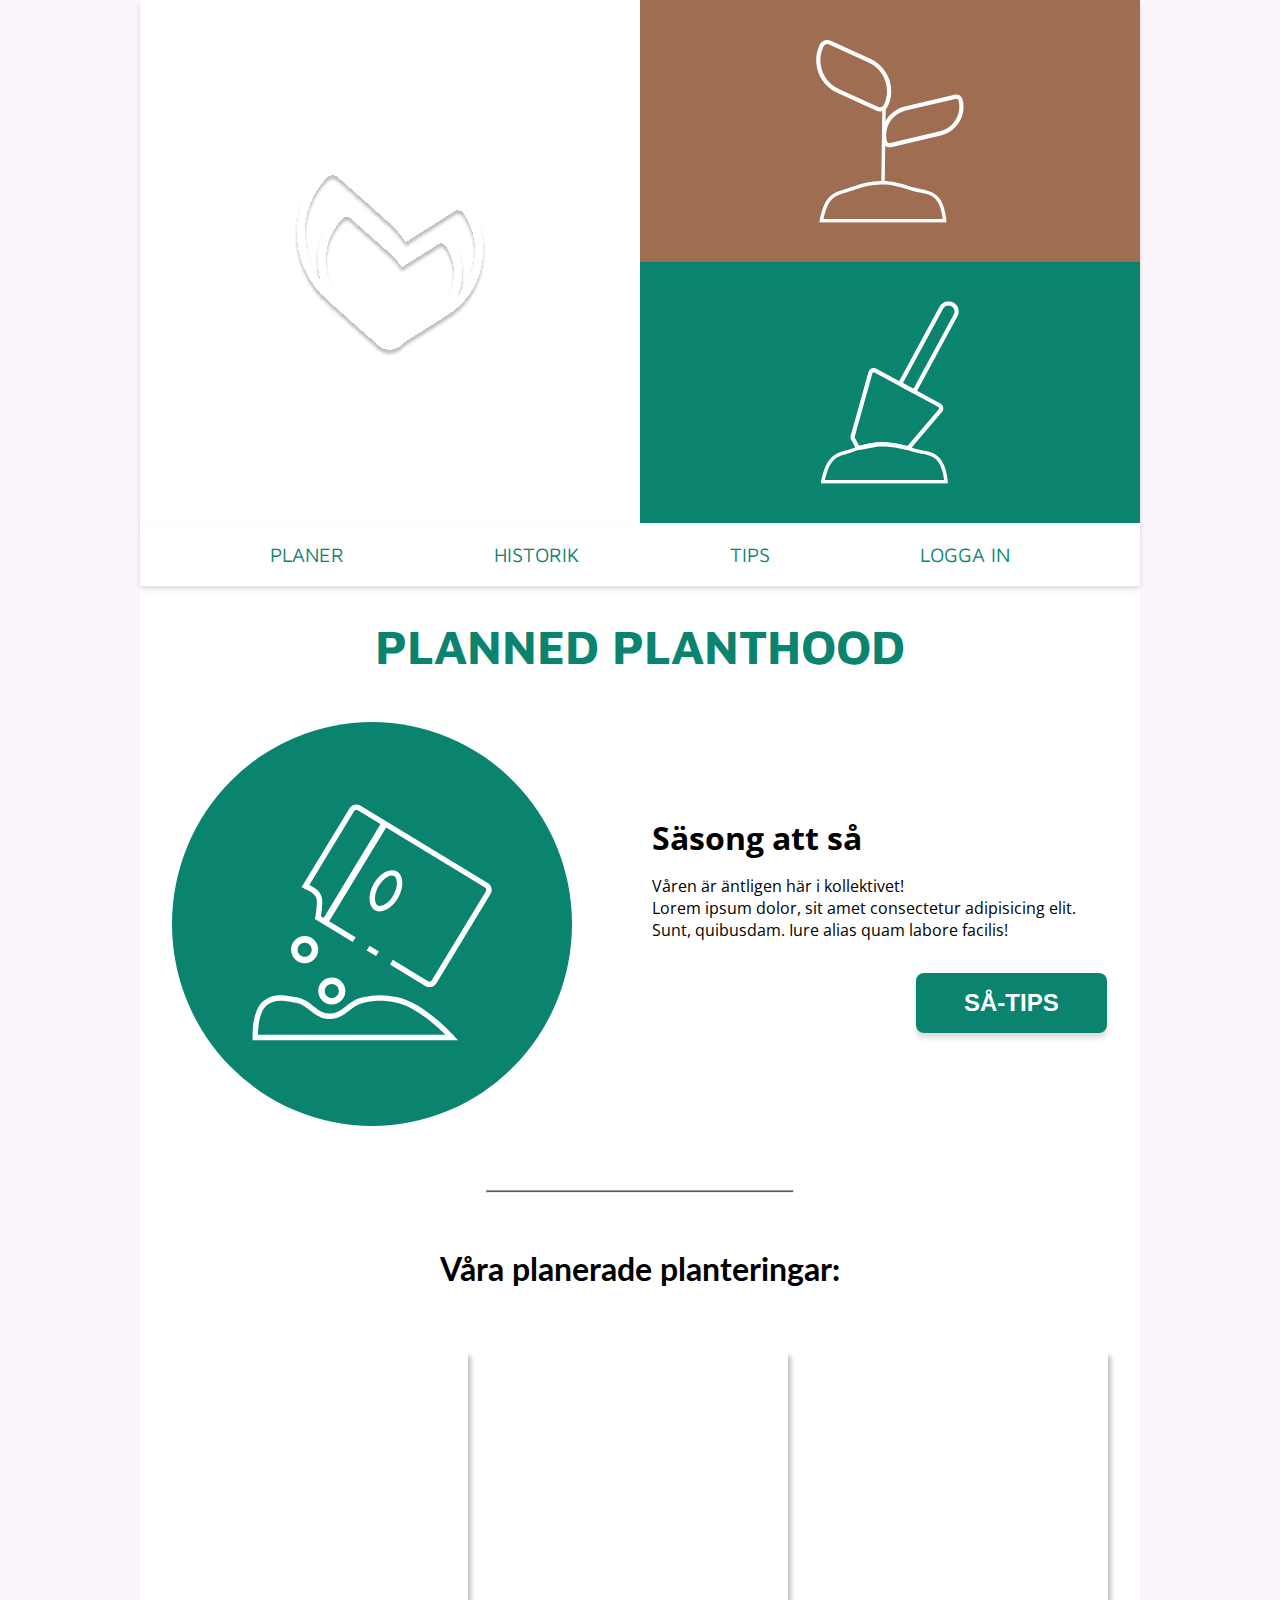
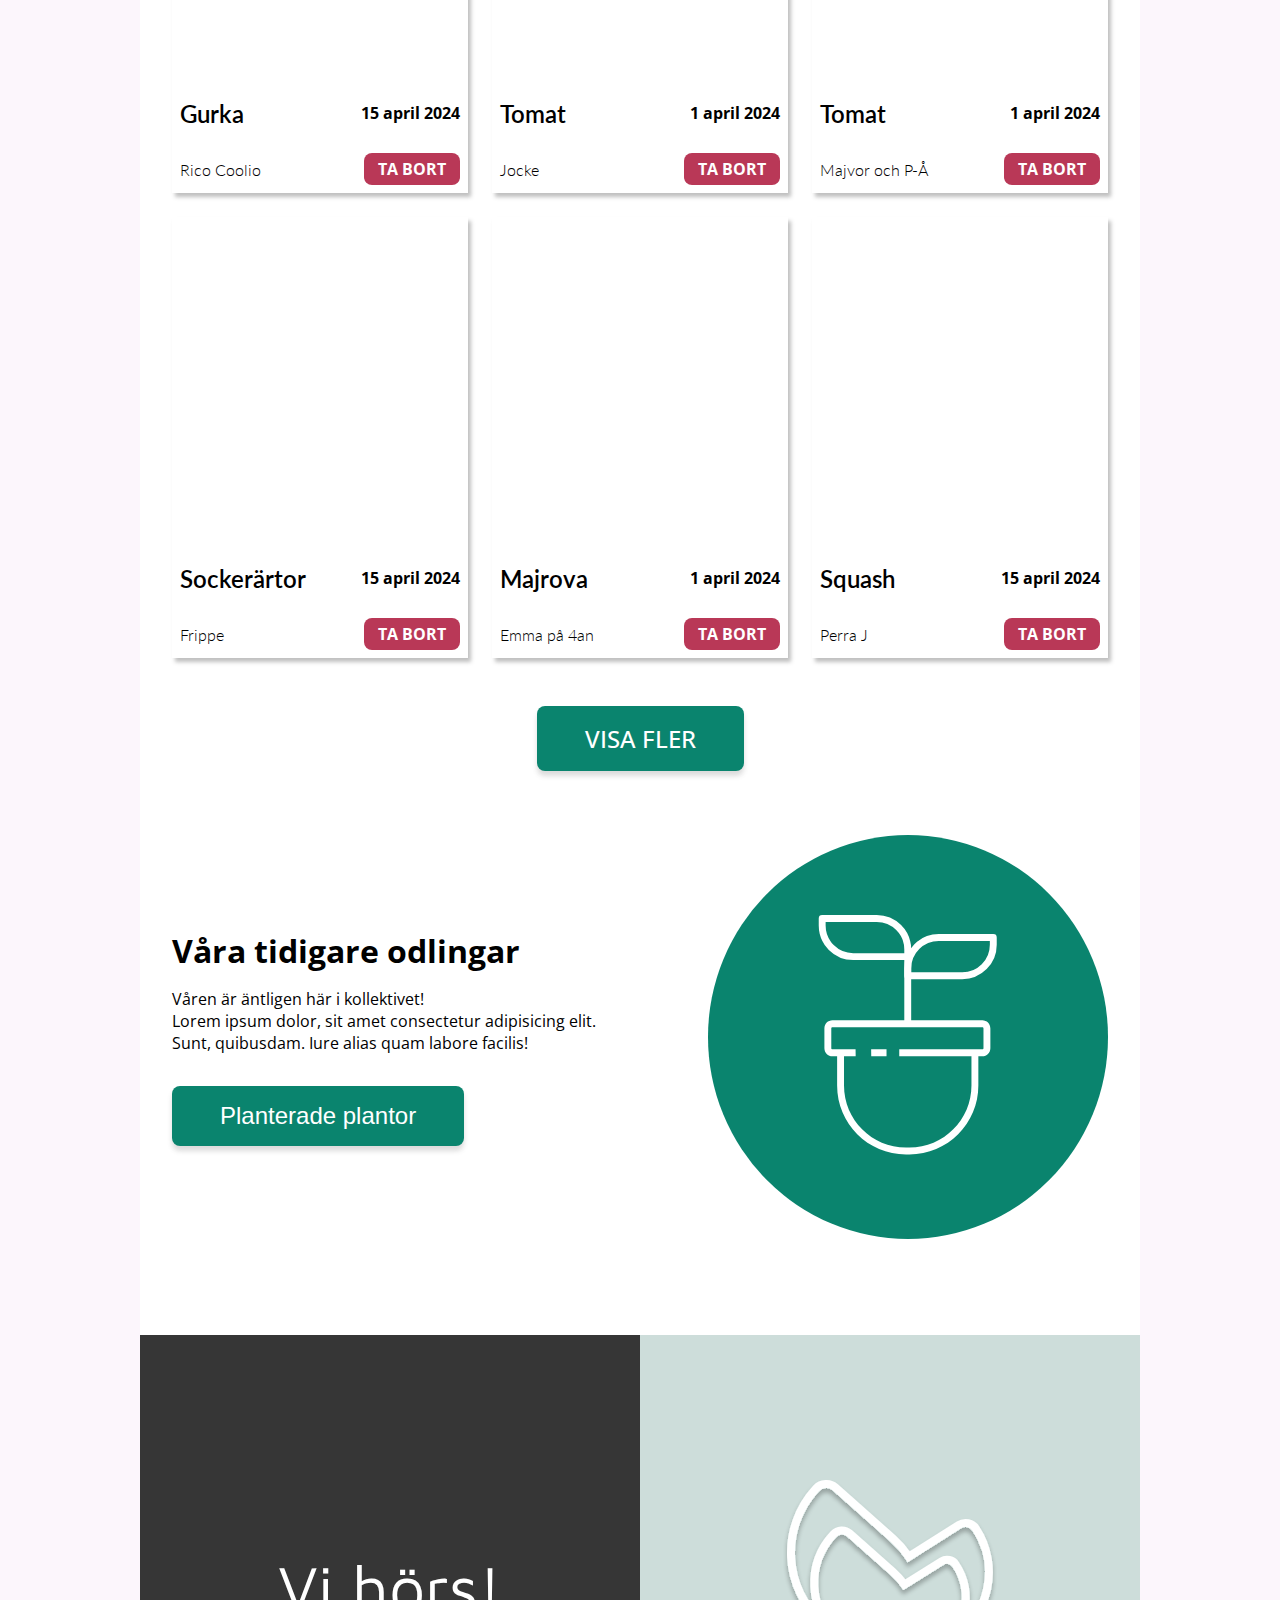
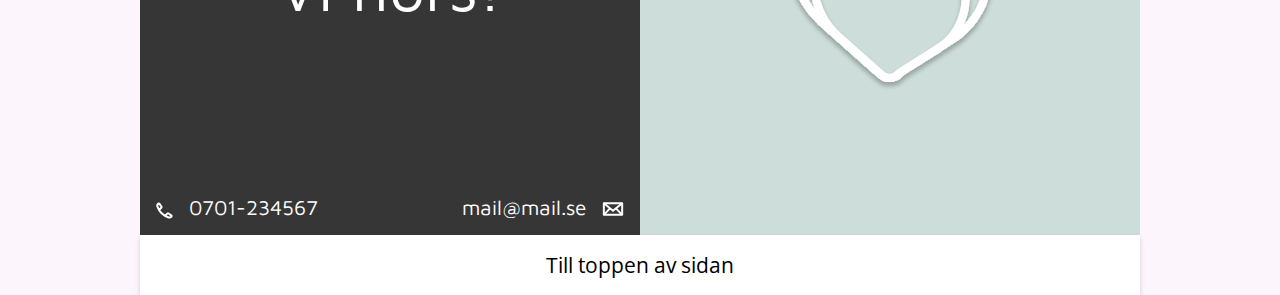
<file: index.html>
<!DOCTYPE html>
<html lang="sv">

<head>
    <meta charset="UTF-8">
    <meta name="viewport" content="width=device-width, initial-scale=1.0">
    <title>Document</title>
    <link rel="stylesheet" href="styles.css">
</head>
<body>
    <!--WRAPPER-->
    <div class="wrapper">
        <!--HEADER SECTION-->
        <header class="page-header">
            <!-- HAMBURGER ICON FIRST PAGE -->
            <img class="ham-icon" src= "./assets/burgir.svg" alt="" >
            <!--HEADER PAGE WITH IMAGE-->
            <section class="header-container">
                <!--BIG HEADER BOX WITH IMAGE-->
                <article class="header-box-big">
                    <img src="./assets/plannedplanthoodlogo.svg" alt="Planned Planthood logo">
                </article>
                <!--LITEN HEADER BOX WITH BROWN BACKGROUND-->
                <article class="header-box-liten">
                    <img src="./assets/seedling.svg" alt="Seeding icon">
                </article>
                <!--LITTLE HEADER BOX WITH GREEN BACKGROUND-->
                <article class="header-box-little">
                    <img src="./assets/spade.svg" alt="Spade icon">
                </article>
            </section>
            <!--NAV - MENU-->
            <nav class="menu">
                <a href="#">PLANER</a>
                <a href="#">HISTORIK</a>
                <a href="#">TIPS</a>
                <a class="loggain" href="sematic.html">LOGGA IN</a> <!--CONNECT WITH INDEX PAGE-->
            </nav>
        </header>
        <!--TIP SECTION-->
        <main class="tip-box">
            <h1>PLANNED PLANTHOOD</h1>
            <!--TIP CONTENT-->
            <section class="tip-content">
                <!--IMAGE IN GREEN CRICLE TIP CONTENT-->
                <figure class="tip-foto">
                    <img class="img-1" src="./assets/seedpackage.svg" alt="Seeding packa">
                </figure>
                <!--TEXT IN TIP CONTENT-->
                <article class="tip-text">
                    <h2>Säsong att så</h2>
                    <p>Våren är äntligen här i kollektivet!</p>
                    <p>Lorem ipsum dolor, sit amet consectetur adipisicing elit. Sunt, quibusdam. Iure alias quam labore facilis!</p>
                    <!--BUTTON (SÅ-TIPS) IN TIP CONTENT-->
                    <button class="button-1">SÅ-TIPS</button>
                </article>
            </section>
            <!--LINE SECTION-->
            <figure class="line-text">
                <!--LINE-->
                <hr>
                <h2>Våra planerade planteringar:</h2>
            </figure>
            <!--VEGETABLES - GRID GALLERY-->
            <section class="grid-gallery">
                <!--VEGETABLES CARD-->
                <article class="gallery-card">
                    <!--IMAGE IN CARD-->
                    <figure class="gallery-gurka">
                        <img class="gallery-img" src="./assets/plant.svg" alt="Plant icon">
                    </figure>
                    <!--TEXT IN CARD-->
                    <aside class="gallery-text">
                        <h3>Gurka</h3>
                        <h3 class="mobil-gr">Gurka</h3>
                        <p class="datum">15 april 2024</p>
                        <p class="mobil-gr-d">15 april 2024</p>
                        <p class="name">Rico Coolio</p>
                        <p class="mobil-gr-m">Rico Coolio</p>
                        <!--BUTTON(TA BORT) AND IMAGE IN CARD-->
                        <button class="grid-button"> TA BORT </button>
                        <img class="grid-trash" src="./assets/trash.svg" alt="Button Icon">
                    </aside>
                </article>
                <!--VEGETABLES CARD-->
                <article class="gallery-card">
                    <!--IMAGE IN CARD-->
                    <figure class="gallery-tomat1">
                        <img class="gallery-img" src="./assets/plant.svg" alt="Plant icon">
                    </figure>
                    <!--TEXT IN CARD-->
                    <aside class="gallery-text">
                        <h3>Tomat</h3>
                        <h3 class="mobil-gr">Tomat</h3>
                        <p class="datum">1 april 2024</p>
                        <p class="mobil-gr-d">15 april 2024</p>
                        <p class="name">Jocke</p>
                        <p class="mobil-gr-m">Majvor och P-Å</p>
                        <!--BUTTON(TA BORT) AND IMAGE IN CARD-->
                        <button class="grid-button"> TA BORT </button>
                        <img class="grid-trash" src="./assets/trash.svg" alt="Button Icon">
                    </aside>               
                </article>
                <!--VEGETABLES CARD-->
                <article class="gallery-card">
                    <!--IMAGE IN CARD-->
                    <figure class="gallery-tomat2">
                        <img class="gallery-img" src="./assets/plant.svg" alt="Plant icon">
                    </figure>
                    <!--TEXT IN CARD-->
                    <aside class="gallery-text">
                        <h3>Tomat</h3>
                        <h3 class="mobil-gr">Gurka</h3>
                        <p class="datum">1 april 2024</p>
                        <p class="mobil-gr-d">15 april 2024</p>
                        <p class="name">Majvor och P-Å</p>
                        <p class="mobil-gr-m">Rico Coolio</p>
                        <!--BUTTON(TA BORT) AND IMAGE IN CARD-->
                        <button class="grid-button"> TA BORT </button>
                        <img class="grid-trash" src="./assets/trash.svg" alt="Button Icon">
                    </aside>
                </article>
                <!--VEGETABLES CARD-->
                <article class="gallery-card">
                    <!--IMAGE IN CARD-->
                    <figure class="gallery-sockerärtor">
                        <img class="gallery-img" src="./assets/plant.svg" alt="Plant icon">
                    </figure>
                    <!--TEXT IN CARD-->
                    <aside class="gallery-text">
                        <h3>Sockerärtor</h3>
                        <h3 class="mobil-gr">Tomat</h3>
                        <p class="datum">15 april 2024</p>
                        <p class="mobil-gr-d">15 april 2024</p>
                        <p class="name">Frippe</p>
                        <p class="mobil-gr-m">Majvor och P-Å</p>
                        <!--BUTTON(TA BORT) AND IMAGE IN CARD-->
                        <button class="grid-button"> TA BORT </button>
                        <img class="grid-trash" src="./assets/trash.svg" alt="Button Icon">
                    </aside>
                </article>
                <!--VEGETABLES CARD-->
                <article class="gallery-card">
                    <!--IMAGE IN CARD-->
                    <figure class="gallery-majrova">
                        <img class="gallery-img" src="./assets/plant.svg" alt="Plant icon">
                    </figure>
                    <!--TEXT IN CARD-->
                    <aside class="gallery-text">
                        <h3>Majrova</h3>
                        <h3 class="mobil-gr">Gurka</h3>
                        <p class="datum">1 april 2024</p>
                        <p class="mobil-gr-d">15 april 2024</p>
                        <p class="name">Emma på 4an</p>
                        <p class="mobil-gr-m">Rico Coolio</p>
                        <!--BUTTON(TA BORT) AND IMAGE IN CARD-->
                        <button class="grid-button"> TA BORT </button>
                        <img class="grid-trash" src="./assets/trash.svg" alt="Button Icon">
                    </aside>
                </article>
                <!--VEGETABLES CARD-->
                <article class="gallery-card">
                    <!--IMAGE IN CARD-->
                    <figure class="gallery-squash">
                        <img class="gallery-img" src="./assets/plant.svg" alt="Plant icon">
                    </figure>
                    <!--TEXT IN CARD-->
                    <aside class="gallery-text" >
                        <h3>Squash</h3>
                        <h3 class="mobil-gr">Tomat</h3>
                        <p class="datum">15 april 2024</p>
                        <p class="mobil-gr-d">15 april 2024</p>
                        <p class="name">Perra J</p>
                        <p class="mobil-gr-m">Majvor och P-Å</p>
                        <!--BUTTON(TA BORT) AND IMAGE IN CARD-->
                        <button class="grid-button"> TA BORT </button>
                        <img class="grid-trash" src="./assets/trash.svg" alt="Button Icon">
                    </aside>
                </article>
            </section>
            <!--BUTTON CONTAINER (FLEX)-->
            <aside class="flex-button-container-2">
                <!--BUTTON (VISA FLER) IN GALLERY-->
                <button class="button-2"> VISA FLER</button>
            </aside>
            <!--TIP CONTENT-->
            <section class="tip-content">
                <!--TEXT IN TIP CONTENT-->
                <article class="tip-text">
                    <h2>Våra tidigare odlingar</h2>
                    <p>Våren är äntligen här i kollektivet!</p>
                    <p>Lorem ipsum dolor, sit amet consectetur adipisicing elit. Sunt, quibusdam. Iure alias quam labore facilis!</p>
                    <!--BUTTON (SÅ-TIPS) IN TIP CONTENT-->
                    <button class="button-3">Planterade plantor</button>
                </article>
                <!--IMAGE IN GREEN CRICLE TIP CONTENT-->
                <figure class="tip-foto">
                    <img class="img-1" src="./assets/plant.svg" alt="Plant icon">
                </figure>
            </section>
        </main>
        <!--FOOTER SECTION-->
        <footer class="footer">
            <!--FOOTER CONTAINER FOR LEFT AND RIGHT CONTAINER-->
            <section class="footer-container">
                <!--LEFT FOOTER CONTAINER-->
                <article class="left-footer">
                    <h4>Vi hörs!</h4>
                    <!--BOTTOM TEXT AND IMAGE IN LEFT CONTAINER-->
                    <p class="phone-footer"> <img class="phone-img" src="./assets/phone.svg" alt="Phone icon">0701-234567</p>
                    <p class="email-footer">mail@mail.se <img class="mail-img" src="./assets/mail.svg" alt="Mail icon"></p>
               </article>
               <!--RIGHT FOOTER CONTAINER-->
                <article class="right-footer">
                    <img src="./assets/plannedplanthoodlogo.svg" alt="Planned Planthood logo">
                </article>
            </section>
            <!--LAST FOOTER-->
            <section class="last-footer">
                <p>Till toppen av sidan</p>
            </section>
        </footer>
    </div>
</body>
</html>
</file>
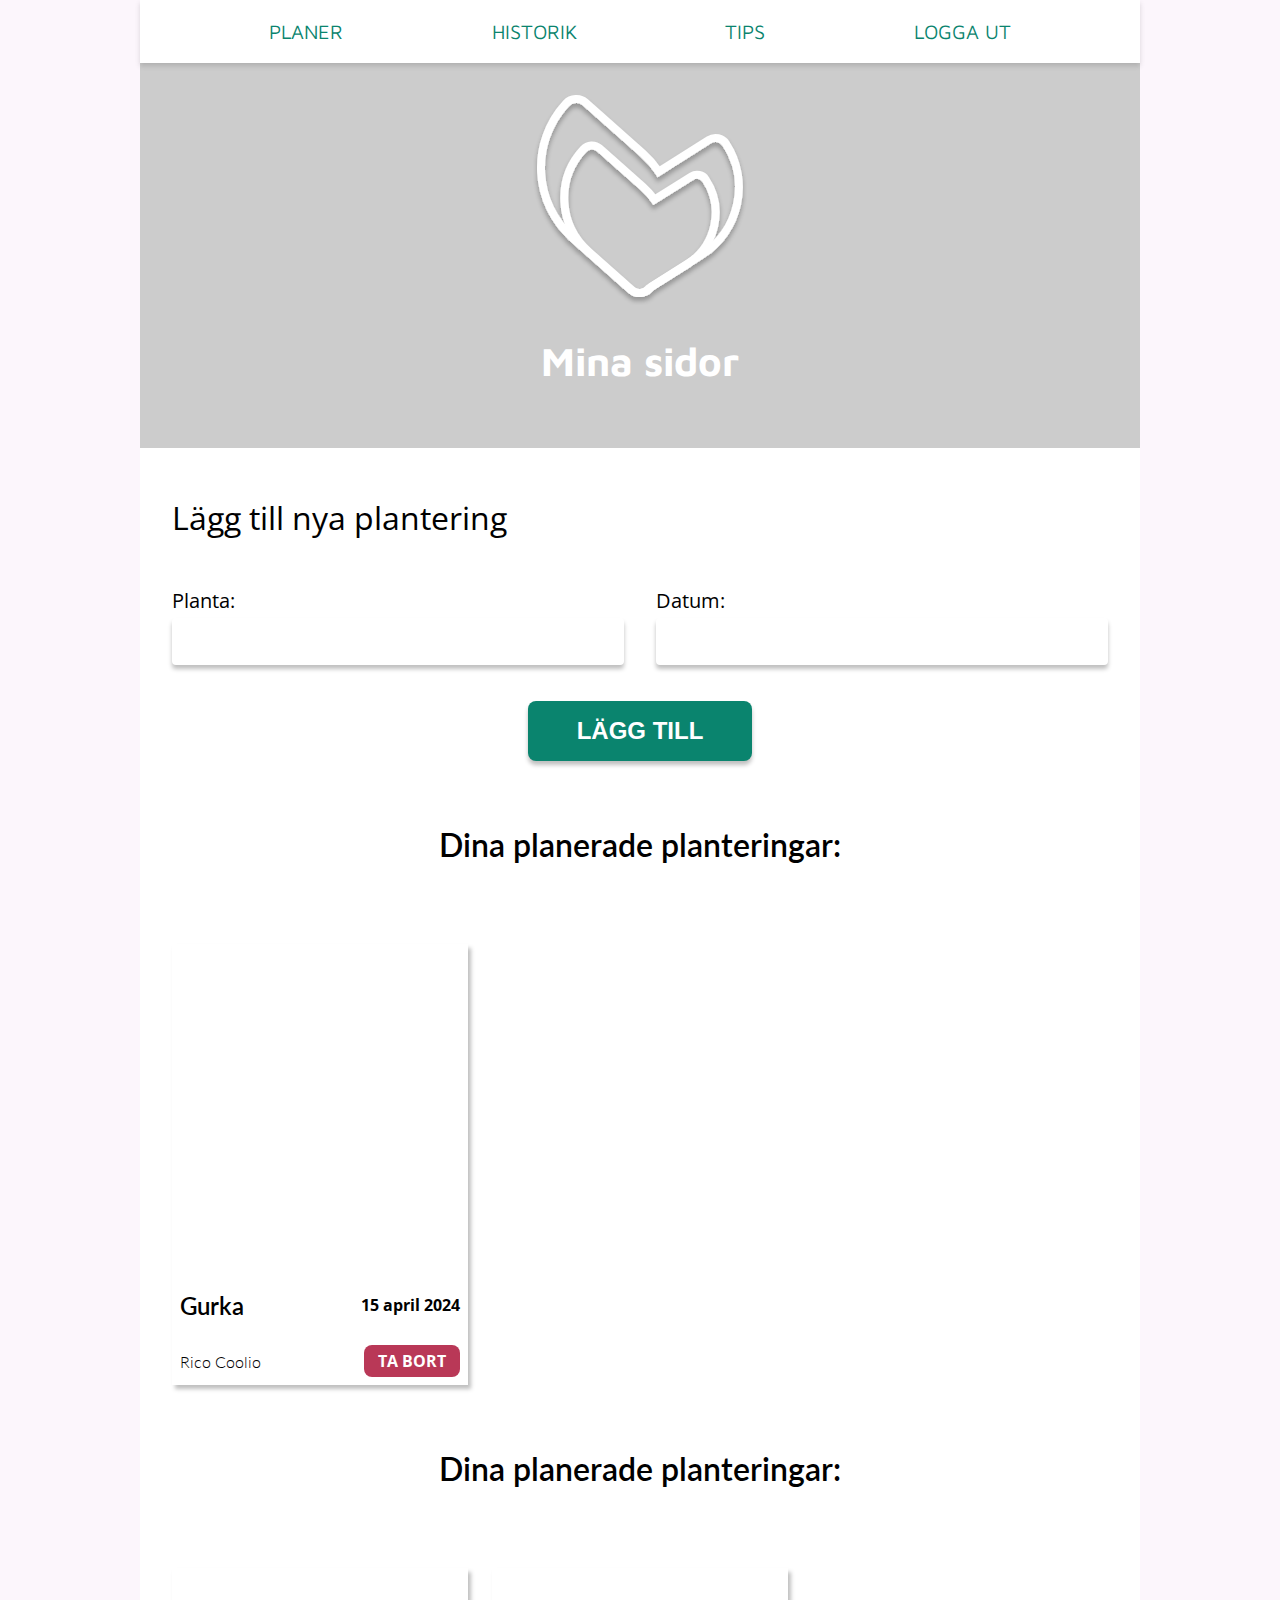
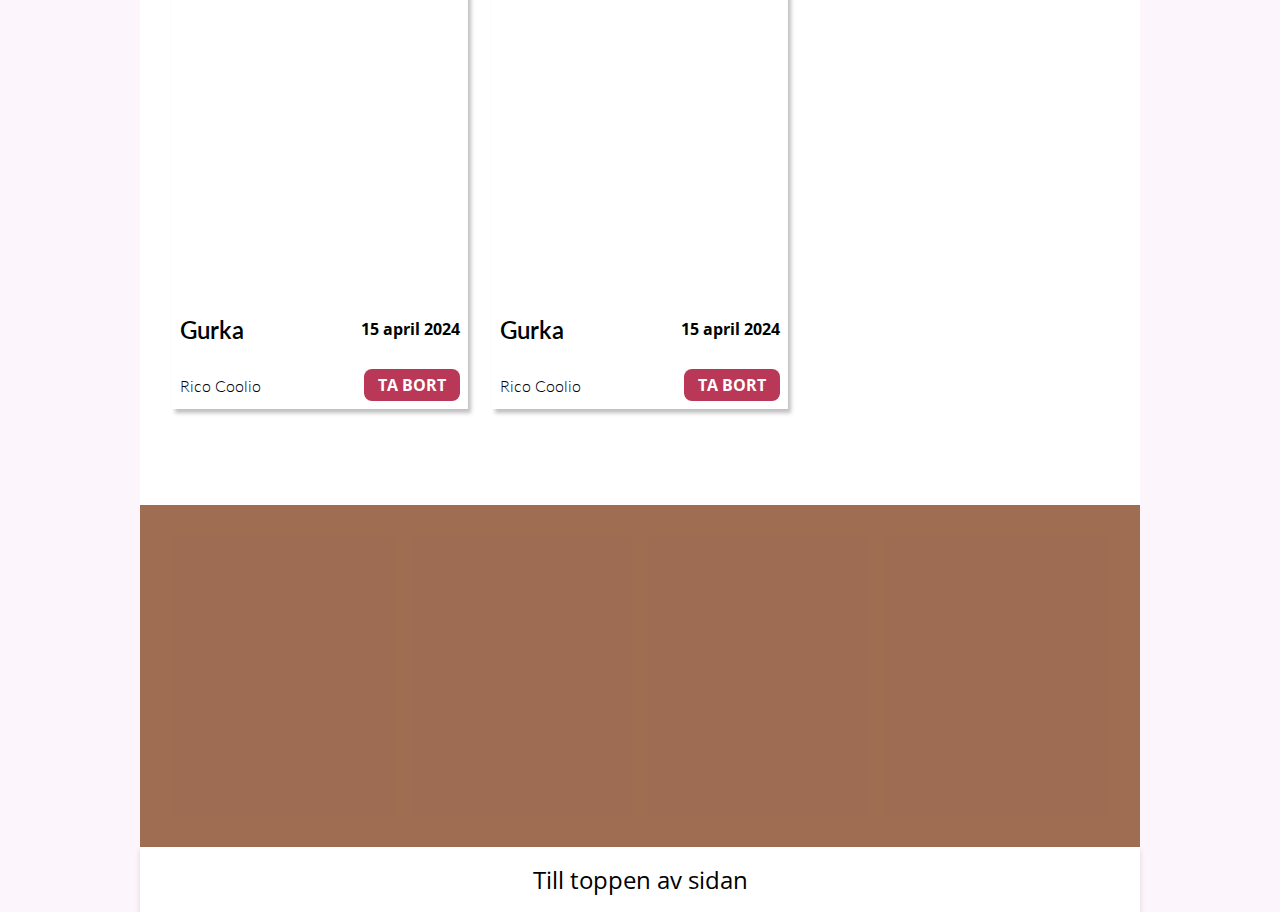
<file: sematic.html>
<!DOCTYPE html>
<html lang="sv">
<head>
    <meta charset="UTF-8">
    <meta name="viewport" content="width=device-width, initial-scale=1.0">
    <title>Document</title>
    <link rel="stylesheet" href="styles.css">
</head>
<body>
    <!--WRAPPER-->
    <div class="wrapper">    
        <!--HEADER SECTION-->
        <header class="page-header">
            <!-- HAMBURGER ICON SECOND PAGE -->
            <img class="ham-icon-sm" src= "./assets/burgir.svg" alt="" >
            <!--NAV - MENU-->
            <nav class="menu">
                <a href="#">PLANER</a>
                <a href="#">HISTORIK</a>
                <a href="#">TIPS</a>
                <a href="index.html">LOGGA UT</a> <!--CONNECT WITH SEMATIC PAGE-->
            </nav>
            <!--HEADER PAGE WITH IMAGE-->
            <section class="sm-header-container">
                <article class="header-box-big-s">
                    <img src="./assets/plannedplanthoodlogo.svg" alt="">
                    <h1>Mina sidor</h1>
                </article>
            </section>
        </header>
        <!--MAIN CONTAINER SECTION-->
        <main class="sema-main-container">
            <!--FORM FOR INFORMATION-->
            <article class="add-info">
                <p>Lägg till nya plantering</p>
                <!--FORM WITH LABEL AND INPUT-->
                <form class="add-form">
                    <label class="plant-1" for="name-to-plant">Planta:</label>
                    <input class="plant-2" type="text" name="name-to-plant" id="name-to-plant">
                    <label class="date-1" for="date-to-plant">Datum:</label>
                    <input class="date-2" type="text" name="date-to-plant" id="date-to-plant">
                    <button class="button-sm">LÄGG TILL</button>
                </form>
            </article>
            <!--VEGETABLES GALLERY-->
            <article class="all-plant">
                <h2>Dina planerade planteringar:</h2>
                <section class="grid-gallery-sm">
                    <!--VEGETABLES CARD-->
                    <article class="gallery-card">
                        <!--IMAGE IN CARD-->
                        <figure class="gallery-gurka">
                            <img class="gallery-img" src="./assets/plant.svg" alt="Plant icon">
                        </figure>
                        <!--TEXT IN CARD-->
                        <aside class="gallery-text">
                            <h3>Gurka</h3>
                            <h3 class="mobil-gr">Gurka</h3>
                            <p class="datum">15 april 2024</p>
                            <p class="mobil-gr-d">15 april 2024</p>
                            <p class="name">Rico Coolio</p>
                            <p class="mobil-gr-m">Rico Coolio</p>
                            <!--BUTTON(TA BORT) AND IMAGE IN CARD-->
                            <button class="grid-button"> TA BORT </button>
                            <img class="grid-trash" src="./assets/trash.svg" alt="Button Icon">
                        </aside>
                    </article>
                </section>
                <h2>Dina planerade planteringar:</h2>
                <section class="grid-gallery-sm">
                    <!--VEGETABLES CARD-->
                    <article class="gallery-card">
                        <!--IMAGE IN CARD-->
                        <figure class="gallery-gurka">
                            <img class="gallery-img" src="./assets/plant.svg" alt="Plant icon">
                        </figure>
                        <!--TEXT IN CARD-->
                        <aside class="gallery-text">
                            <h3>Gurka</h3>
                            <h3 class="mobil-gr">Gurka</h3>
                            <p class="datum">15 april 2024</p>
                            <p class="mobil-gr-d">15 april 2024</p>
                            <p class="name">Rico Coolio</p>
                            <p class="mobil-gr-m">Rico Coolio</p>
                            <!--BUTTON(TA BORT) AND IMAGE IN CARD-->
                            <button class="grid-button"> TA BORT </button>
                            <img class="grid-trash" src="./assets/trash.svg" alt="Button Icon">
                        </aside>
                    </article>
                    <!--VEGETABLES CARD-->
                    <article class="gallery-card">
                        <!--IMAGE IN CARD-->
                        <figure class="gallery-gurka">
                            <img class="gallery-img" src="./assets/plant.svg" alt="Plant icon">
                        </figure>
                        <!--TEXT IN CARD-->
                        <aside class="gallery-text">
                            <h3>Gurka</h3>
                            <h3 class="mobil-gr">Gurka</h3>
                            <p class="datum">15 april 2024</p>
                            <p class="mobil-gr-d">15 april 2024</p>
                            <p class="name">Rico Coolio</p>
                            <p class="mobil-gr-m">Rico Coolio</p>
                            <!--BUTTON(TA BORT) AND IMAGE IN CARD-->
                            <button class="grid-button"> TA BORT </button>
                            <img class="grid-trash" src="./assets/trash.svg" alt="Button Icon">
                        </aside>
                    </article>
                </section>
            </article>
        </main>
        <!--FOOTER SECTION-->
        <footer class="sm-footer">
            <!--FOOTER CONTAINER FOR IMAGE-->
            <section class="sm-footer-container">
                <!--IMAGE (PICK VEGETABLES) IN SEMA FOOTER CONTAINER-->
                <article class="sm-footer-img-1">
                    <figure></figure>
                </article>
                <!--IMAGE (WATERING) IN SEMA FOOTER CONTAINER-->
                <article class="sm-footer-img-2">
                    <figure></figure>
                </article>
                <!--IMAGE (VEGETABLES MIX) IN SEMA FOOTER CONTAINER-->
                <article class="sm-footer-img-3">
                    <figure></figure>
                </article>
                <!--IMAGE (WOMAN) IN SEMA FOOTER CONTAINER-->
                <article class="sm-footer-img-4">
                    <figure></figure>
                </article>
            </section>
            <!--LAST FOOTER-->
            <section class="last-footer">
                <p>Till toppen av sidan</p>
            </section>
        </footer>
    </div>
</body>
</html>
</file>
<file: styles.css>
@import url('https://fonts.googleapis.com/css2?family=Fira+Sans:ital,wght@0,100;0,200;0,300;0,400;0,500;0,600;0,700;0,800;0,900;1,100;1,200;1,300;1,400;1,500;1,600;1,700;1,800;1,900&family=Laila:wght@300;400;500;600;700&family=Maven+Pro:wght@400..900&family=Roboto:ital,wght@0,100;0,300;0,400;0,500;0,700;0,900;1,100;1,300;1,400;1,500;1,700;1,900&display=swap');
@import url('https://fonts.googleapis.com/css2?family=Fira+Sans:ital,wght@0,100;0,200;0,300;0,400;0,500;0,600;0,700;0,800;0,900;1,100;1,200;1,300;1,400;1,500;1,600;1,700;1,800;1,900&family=Laila:wght@300;400;500;600;700&family=Maven+Pro:wght@400..900&family=Open+Sans:ital,wght@0,300..800;1,300..800&family=Roboto:ital,wght@0,100;0,300;0,400;0,500;0,700;0,900;1,100;1,300;1,400;1,500;1,700;1,900&display=swap');
@import url('https://fonts.googleapis.com/css2?family=Fira+Sans:ital,wght@0,100;0,200;0,300;0,400;0,500;0,600;0,700;0,800;0,900;1,100;1,200;1,300;1,400;1,500;1,600;1,700;1,800;1,900&family=Laila:wght@300;400;500;600;700&family=Lato:ital,wght@0,100;0,300;0,400;0,700;0,900;1,100;1,300;1,400;1,700;1,900&family=Maven+Pro:wght@400..900&family=Open+Sans:ital,wght@0,300..800;1,300..800&family=Roboto:ital,wght@0,100;0,300;0,400;0,500;0,700;0,900;1,100;1,300;1,400;1,500;1,700;1,900&display=swap');

/*-----ROOT-----*/
:root {
    /*ROOT FOR TEXT FONT*/
    --text-font1: 'Maven pro', 'serif';
    --text-font2: 'Open Sans', 'serif';
    --text-font3: 'Lato', 'serif';

    /*ROOT FOR COLOR*/
    --color-green: #0A846E;
    --color-brown: #9E6D52;
    --color-red: #B93857;
}

/*-----WEBSITE-----*/
* {
    box-sizing: border-box;
    margin: 0;
    padding: 0;
}

/*-----BODY-----*/
body {
    width: 100vw;
    background-color: #FCF6FC;
}

/*-----WRAPPER-----*/
.wrapper {
    max-width: 1000px;
    width: 100%;
    margin: 0 auto;
    background-color: #fff;
}

/*-----HEADER SECTION-----*/
/*PAGE HEADER SECTION*/
.page-header {
    width: 100%;
}

/*HEADER CONTAINER*/
.header-container {
    display: grid;
    grid-template-columns: repeat(4, 1fr);
    grid-template-rows: 1fr auto;
    box-shadow: 0 5px 5px rgba(81, 81, 81, 0.2);
}

/*BIG HEADER BOX WITH IMAGE BACKGROUND*/
.header-box-big {
    display: grid;
    grid-column: auto / span 2;
    grid-row: auto / span 2;
    place-items: center;
    background-image: url(https://s3-alpha-sig.figma.com/img/a687/01ff/1c5a9f853de7117ad656ca74d75f0389?Expires=1732492800&Key-Pair-Id=APKAQ4GOSFWCVNEHN3O4&Signature=[base64]~XXKXOprCGbdy-wcwmgWTTDJUkSY6PylL3KFEb79C4769712PkyK-5-CgZB8YLSDb8E9Ug83Aol6-wl~uRkbLSyMwqzhBq1ZeHOqIrSC0ue07nA__);
    background-size: cover; 
    background-position: 50%; 
}

.ham-icon {
    display: none;
}

/*IMAGE ICON FOR BIG HEADER BOX*/
.header-box-big img {
    transform: scale(0.9);
}

/*LITEN HEADER BOX WITH BROWN BACKGROUND*/
.header-box-liten {
    display: grid;
    grid-column: auto / span 2;
    place-items: center;
    background-color: var(--color-brown);
}

/*LITTLE HEADER BOX WITH GREEN BACKGROUND*/
.header-box-little {
    display: grid;
    place-items: center;
    background-color: var(--color-green);
    grid-column: auto / span 2;
}

/*IMAGE ICON FOR BIG HEADER BOX*/
.header-box-big img {
    transform: scale(0.9);
}

/*IMAGE ICON FOR LITEN HEADER BOX*/
.header-box-liten img{
    transform: scale(0.7);
}

/*IMAGE ICON FOR LITTLE HEADER BOX*/
.header-box-little img{
    transform: scale(0.7);   
}

/*-----MENU SECTION-----*/
/*NAV SECTION FOR MENU*/
.menu {
    width: 100%;
    height: auto;
    background-color: white;
    display: inline;
    text-align: center;
    display: flex;
    justify-content: space-evenly;
    align-items: center;
    box-shadow: 0 3px 5px rgba(81, 81, 81, 0.2);
}

/*A TAG IN NAV*/
.menu a {
    padding: 1.25rem;
    font-size: 20px;
    text-decoration: none;
    font-family: var(--text-font1);
    color: var(--color-green);
}

/*HOVER FOR A TAG IN NAV*/
.menu a:hover {
    background-color: var(--color-green);
    color: white;
}

/*-----TIP SECTION-----*/
/*TIP BOX SECTION*/
.tip-box {
    padding: 2rem;
}

/*H1 TEXT IN TIP-CONTENT*/
.tip-box h1 {
    margin-bottom: 3rem;
    font-size: 3rem;
    text-align: center;
    color: var(--color-green);
    font-family: var(--text-font1);
}

/*TIP-CONTENT FOR TEXT AND BUTTON*/
.tip-content {
    display: flex;
    flex-direction: row;
    align-items: center;
    gap: 5rem;
}

/*BOX FOR IMAGE */
.tip-foto {
    padding: 5rem;
    border-radius: 50%;
    background-color: var(--color-green);
}

/*WHITE IMAGE INSIDE GREEN CIRCLE BOX IN TIP CONTENT*/
.img-1 {
    width: 15rem;
    height: 15rem;
}

/*TEXT CONTAINER FOR TEXT IN TIP CONTENT*/
.tip-text {
    font-family: var(--text-font2);
}

/*H2 TEXT IN TIP-CONTENT*/
.tip-content h2 {
    margin-bottom: 1rem;
    font-size: 2rem;
}

/*P TEXT IN TIP-CONTENT*/
.tip-content p {
    font-size: 1rem;
}

/*-----LINE SECTION WITH A TEXT-----*/
/*SECTION FOR LINE AND TEXT*/
.line-text {
    display: flex;
    flex-direction: column;
    align-items: center;
    margin-top: 4rem;
    gap: 3.5rem;
}

/*GREEN LINE*/
hr {
    background-color: var(--color-green);
    height: .2rem;
    width: 33%;
}

/*TEXT EFTER LINE*/
.line-text h2 {
    font-family: var(--text-font3);
    font-size: 2rem;
    margin-bottom: 4rem;
    text-align: center;
}

/*VEGETABLES GALLERY*/
.grid-gallery {
    display: grid;
    gap: 1.5rem;
    grid-template-columns: repeat(auto-fit, minmax(290px, 1fr));
    grid-auto-rows: auto;
}

/*IMAGE IN GALLERY CARD*/
.gallery-img {
    padding: 4rem;
}

/*CUCUMBER CARD*/
.gallery-gurka {
    background-image: url('https://s3-alpha-sig.figma.com/img/5d4a/3326/3a625f934c426be649ef53624f44c6e7?Expires=1732492800&Key-Pair-Id=APKAQ4GOSFWCVNEHN3O4&Signature=oByy-9ZwDhH8We~EyFmBDgF9EI7s97sLnpOebb02N1Abh93jJJ1WKaLRlqbTayTU2Bkw06~V5nESk-sQ0Ru-A8o3enOc4W7QK2dWgm6tVaMu2ccMQGnWQdn8vaPxTznAxq3qPbtgC6KyeMVz5L8sqXONWsmsyDEQSa1pN~Vfqj1Zc~tOGFK7KXHJaHCcm11-1BRgD-YMc0li3eqe6CYVMlX5Mw4OGKBGywbGRNehD0NSEyRbyGOqhCs~5RNEbDM~84yfBMRpycDYfuPX8sBGXE464V3nzDw0H9F109xeOWzEYbSJkcpPjHVCGpPl70BgxYXunm91YkdI7nKdPHZdsQ__');
    background-size: cover;
    background-position: center;
    display: flex;
    flex-direction: column;
    align-items: center;
}

/*BIG TOMATO CARD*/
.gallery-tomat1 {
    background-image: url('https://s3-alpha-sig.figma.com/img/167d/d326/4eac0bc4565979c34826adc7384e3d1f?Expires=1732492800&Key-Pair-Id=APKAQ4GOSFWCVNEHN3O4&Signature=ElTaDZVPPA09aNXYSmjkLpm07-pSCBTjxWO49~AFzBSCQWg5Kh8edzrCQ4YLq1vD9D33lyJ1E0Ly5fe-DbktDka6WwfYt9MgRlK6wCJBVsbZxQGugsvNWlZfUY8drMeFgkEswh6eDJ2J74JLmzHProg3svsfAteh4t~pY0rnM40m037Jw1d2T73zOvP5U0zaweD~wzuEiaqu~tWRK79cXmbs-zCIixcj~4ecpqw~MXJa4CfXn1wJXzmwwruNdsOnvqrEVd1esO3roUeAT8sUMLeIa7F1-YR4RZDMVYg8EcYGrz7GG7hdadY73d7M4TWWaURGD0pUvpjq47sTiOJftQ__');
    background-size: cover;
    background-position: center;
    display: flex;
    flex-direction: column;
    align-items: center;
}

/*SMALL TOMATO CARD*/
.gallery-tomat2 {
    background-image: url('https://s3-alpha-sig.figma.com/img/cac0/76f9/7fe136ecaefa8582b119ea9ffd3acf8f?Expires=1732492800&Key-Pair-Id=APKAQ4GOSFWCVNEHN3O4&Signature=[base64]~gMOljHuFJKQnrbeFpBlAfxMcFBQqzQPIjM~gROzBqI1pQ-Ev1caljLp2UXsExQBxlaR5JE6AITg0sAHUrLNwLlh6HWe1IlwjekYOC8sabu3gO5iLgOuZUKXK0IdBFdWCvNELYBvd51aoQ__');
    background-size: cover;
    background-position: center;
    display: flex;
    flex-direction: column;
    align-items: center;
}

/*PEAS CARD*/
.gallery-sockerärtor {
    background-image: url('https://s3-alpha-sig.figma.com/img/504a/53c4/3ec67f7d97de7e84a61cfdf270bff12e?Expires=1732492800&Key-Pair-Id=APKAQ4GOSFWCVNEHN3O4&Signature=VY2Zd80ix1l-D6HKU5OYzT9szcVvGdHZDMJ9-ljJW~0W8gQX~8TGWqN~5uLSKoqg2Z~5iUg40jO1n45vXVIF~THIRbOI-gBeJdejtkikzQvsW6Fn89GkY~kHA6i~rzWr~pnAuMNYwUsrhfNSfJmMoFYwcZCcTLH69QIiWMnIYuxWFCFBy~9R8OJs7yiiVzUw4p1~269Swsy14Q2tq3SL1FjYn~RoZdstlDv8UV3duCzEDmnJdyk2UYwe0QMl8ut5I0ltUlrkA7fWeEpMEtv7uA6S~38pmK1MC1re2MH3j4DGP7MB4rDKeQFf~ypAR731bjWnOjEWroAC6I7mYyfm0A__');
    background-size: cover;
    background-position: center;
    display: flex;
    flex-direction: column;
    align-items: center;
}

/*TURNIP CARD*/
.gallery-majrova {
    background-image: url('https://s3-alpha-sig.figma.com/img/c83d/7219/686d3f610c50f72037f5c969cd271db0?Expires=1732492800&Key-Pair-Id=APKAQ4GOSFWCVNEHN3O4&Signature=NAkxVZayB7nViDH5O4AI13Zy9d7IQckxfU68~NzlkDgktvZGlSTxmmAXOlXNSwd9XQUmI-BBw8s69mQ2md-zh330-ond9Nywn3ooECWAviNV6KZaTzLUhXpxDJTHcDV3g8nRcwvndgxY~ZnkvVm3KqP9u2ciKluBtPRKejpwvyQj6Zh2mldJcHIdRJH9yxyfoAV2OUad3RpA0OmuZzFGCpm8gBsRLstpxfJncfXd9LEaYqPIi7Cd-W6gSD5kvJVfnXtQZbRa2sojUTAYxtqWfOqFrrKu-Nrb8b7dt~I2Iixfbl6NmbzghbfPDTY~wsixdFmWxhM-X2Eh87dxdYLhhg__');
    background-size: cover;
    background-position: center;
    display: flex;
    flex-direction: column;
    align-items: center;
}

/*SQUASH CARD*/
.gallery-squash {
    background-image: url('https://s3-alpha-sig.figma.com/img/4626/76fd/370f6ff6faafd60d5422e17b260735b2?Expires=1732492800&Key-Pair-Id=APKAQ4GOSFWCVNEHN3O4&Signature=YzavRDkVVkRSj6zg41ck2Cr3EeaTW-wZ0HmdxUEGYEBw1W9cLbI9XPkREKUErkiqZ12rhxOr17vAtq94tuiHkX5r2K2MnIGhUT0EZ9Nhe5Yy~fak2k3hOaRMwDzWmqTd2nK54bFoVa4-OMU1jne3PGfYiCUEcOom6vq-54bwaKCyh-KQz0Xtr9eoJuOli6Uvg0dLYggiEEwYOGfqDCpRYED89dh6HvAdMA1x5kX639E2QleCENNjapABtmHl3pNbbpyCzu~5PrBGkDn5ohKz4PPE-J9AVUZfs6UCWyxhr7pvJKmANi--BZDkPvowxwf4HlruINCXFXy05pNJY3gYaQ__');
    background-size: cover;
    background-position: center;
    display: flex;
    flex-direction: column;
    align-items: center;
}

/*TEXT INSIDE GALLERY CARD*/
.gallery-text {
    display: grid;
    grid-template-columns: repeat(2, 1fr);
    grid-template-rows: repeat(2, 1fr);
    padding: .5rem;
    align-items: center;
    gap: 1.5rem 1rem;
}

/*H3 TEXT IN GALLERY CARD*/
h3 {
    font-size: 1.5rem;
    font-weight: 600;
    font-family: var(--text-font3);
    display: flex;
}

/*VEGETABLAS NAME IN GALLERY CARD (IN DESKTOP VERSION THIS WILL NOT SHOW)*/
.mobil-gr {
    display: none;
}

/*NAME TEXT IN GALLERY CARD (IN DESKTOP VERSION THIS WILL NOT SHOW)*/
.mobil-gr-m {
    display: none;
}

/*DATE TEXT IN GALLERY CARD (IN DESKTOP VERSION THIS WILL NOT SHOW)*/
.mobil-gr-d {
    display: none;
}

/*NAME TEXT IN GALLERY CARD*/
.name {
    font-weight: 300;
    font-family: var(--text-font3);
    font-size: 1rem;
    display: flex; 
    justify-self: start;
    padding-left: 0;
}

/*DATE TEXT IN GALLERY CARD*/
.datum {
    font-weight: 700;
    font-family: var(--text-font2);
    font-size: 1rem; 
    display: flex;
    align-items: flex-end;
    justify-content: flex-end;
    padding-right: 0;
}

/*BUTTON (TA BORT) IN GALLERY*/
.grid-button {
    background-color: var(--color-red);
    font-family: var(--text-font2);
    font-size: 1rem; 
    font-weight: 700;
    color: #fff;
    height: 2rem; 
    width: 6rem;
    border-radius: .5rem;
    border-style: none;
    justify-self: end; 
}

/*GALLERY CARD SECTION*/
.gallery-card {
    box-shadow: 3px 4px 4px #00000040;
}

/*BUTTON (SÅ-TIPS) IN TIP TEXT*/
.button-1 {
    color: white;
    padding: 1rem 3rem 1rem 3rem;
    margin-top: 2rem;
    margin-left: 16.5rem;
    border-radius: .5rem;
    border-style: none;
    font-weight: 600;
    font-size: 1.5rem;
    white-space: nowrap;
    background-color: var(--color-green);
    box-shadow: 0PX 5px 5px rgba(81, 81, 81, 0.2);
}

/*FLEX CONTAINER FOR BUTTON (VISA FLER) IN GALLERY SECTION*/
.flex-button-container-2 {
    display: flex;
    flex-direction: row;
    justify-content: center;
}

/*BUTTON (VISA FLER) IN GALLERY SECTION*/
.button-2 {
    font-family: var(--text-font2);
    background-color: var(--color-green);
    color: #fff;
    font-weight: 500;
    font-size: 1.5rem;
    padding: 1rem 3rem;
    margin-top: 3rem;
    margin-bottom: 4rem;
    border-radius: .5rem;
    border-style: none;
    box-shadow: 0 5px 5px rgba(81, 81, 81, 0.2);
}

/*TRASH BUTTON IN GALLERY CARD*/
/* Trash icon for mobile version hidden when the screen is in desktop mode */
.grid-trash {
    display: none;
}

/*BUTTON (PLANTERADE PLANTOR) IN GALLERY SECTION*/
.button-3 {
    color: white;
    padding: 1rem 3rem 1rem 3rem;
    margin-top: 2rem;
    border-radius: .5rem;
    border-style: none;
    font-weight: 500;
    font-size: 1.5rem;
    white-space: nowrap;
    box-shadow: 0 5px 5px rgba(81, 81, 81, 0.2);
    background-color: var(--color-green);
}

/*HOVER FOR BUTTON (SÅ-TIPS) IN TIP TEXT*/
.button-1:hover {
    background-color: #0a6b59;
    cursor: pointer;
}

/*HOVER FOR BUTTON (VISA FLER) IN GALLERY SECTION*/
.button-2:hover {
    background-color: #0a6b59;
    cursor: pointer;
}

/*HOVER FOR BUTTON (VISA FLER) IN GALLERY SECTION*/
.button-3:hover {
    background-color: #0a6b59;
    cursor: pointer;
}

/*HOVER FOR BUTTON (TA BORT) IN GALLERY*/
.grid-button:hover { 
    cursor: pointer;
    background-color:#9b2e47;
}

/*-----FOOTER SECTION-----*/
/*FOOTER SECTION*/
.footer {
    width: 100%;
    padding-top: 4rem;
}

/*FOOTER CONTAINER*/
.footer-container {
    background-image: url('https://s3-alpha-sig.figma.com/img/ea38/7e30/cdbc098fba37b01c9b6818e119ecdc05?Expires=1732492800&Key-Pair-Id=APKAQ4GOSFWCVNEHN3O4&Signature=BMn~-IT2mlhNn5LtAQYUNfgH9WYwFsL0TfN0CvqdiiDvOYKnJo~nD-lsjd8xJS0u1g62ppDWlm~5yQPtz73Tg4HMV3NV8LWa9nQzZijkES~Bdr71O9Rut0tIecC8~wbMe~jP3onOBeNJxoNV33l1l~l2TJRKVd5X5vv8jhp7t151H4kDZWlggApiRzTJ4I2YRSkqa9GQXSPptP1eLeyBbSDCRLH6IHCLgU1xlQYvVwbXl3qyRVpZcEoeKuypNahDWyi~ezNuv6tYYX1dlnCzHPHFWYfvn2D7bj1pOmaoV0XFjl7VV1sf9YqCGM-6tkYsNuUfAbT7qMztt1tlZgm1kA__');
    background-position: 50%;
    background-size: cover;

    display: grid;
    grid-template-columns: repeat(4, 1fr);
    grid-template-rows: repeat(2, 1fr);

}

/*LEFT FOOTER CONTAINER*/
.left-footer {
    font-family: var(--text-font1);
    color: #fff;
    grid-column: auto / span 2;
    grid-row: auto / span 2;
    background-color: rgba(0, 0, 0, 0.79);
    display: grid;
    grid-template-columns: repeat(2, 1fr);
    grid-template-rows: repeat(4, 1fr);
    aspect-ratio: 1 / 1;
}

/*H4 TEXT IN LEFT FOOTER*/
.left-footer h4 {
    color:#fff;
    font-size: 4rem;
    font-weight: 100;
    margin-top: 8rem;
    display: grid;
    place-self: center;
    grid-column: auto / span 2;
    grid-row: auto / span 3;
}

/*PHONE IMAGE IN LEFT FOOTER*/
.phone-img {
    padding-right: 1rem;
}

/*MAIL IMAGE IN LEFT FOOTER*/
.mail-img {
    padding-left: 1rem;
}

/*P TEXT IN FOOTER*/
.footer p {
    display: flex;
    align-items: flex-end;
    font-size: 1.3rem;
    padding: 1rem;
} 

/*EMAIL TEXT IN FOOTER (USE THIS TO CONTRON POSITION)*/
.email-footer {
    justify-content: flex-end;
}

/*RIGHT FOOTER CONTAINER*/
.right-footer {
    background-color: #05564733;
    grid-column: auto / span 2;
    grid-row: auto / span 2;
    display: grid;
    place-items: center;
    aspect-ratio: 1 / 1;
}

/*LAST FOOTER CONTAINER (BOTTOM OF PAGE)*/
.last-footer {
    font-family: var(--text-font2);
    font-weight: 400;
    font-size: 1.5rem;
    display: flex;
    justify-content: center;
    box-shadow: 0 3px 5px rgba(81, 81, 81, 0.2);
}

/*-----MEDIA PAGE-----*/
@media (max-width: 600px) {

    /* HAMBURGER ICON FIRST PAGE */
    .ham-icon {
        display: block;
        width: 2.5rem;
        height: 1.9rem;
        top: 10px;
        right: 10px;

        position: absolute;
    }

    /*HEADER CONTAINER*/
    .header-container {
        display: grid;
        grid-template-columns: repeat(2, 1fr);
        grid-template-rows: 1fr auto;
        
    }
    /*BIG HEADER BOX WITH IMAGE BACKGROUND*/
    .header-box-big {
        grid-column: auto / span 2;
        grid-row: auto / span 2;
        place-items: center;
        aspect-ratio: 1 / 1; 
        /* position: relative;     */
    }

    /*LITEN HEADER BOX WITH BROWN BACKGROUND - LEFT */
    .header-box-liten {
        grid-column: auto / span 1;
        grid-row: auto / span 1;
        place-items: center;
        aspect-ratio: 1 / 1;
    }


    /*LITTLE HEADER BOX WITH GREEN BACKGROUND - RIGHT */
    .header-box-little {
        grid-column: auto / span 1;
        grid-row: auto / span 1;
        place-items: center;
        aspect-ratio: 1 / 1;
    }

    /* WHITE ICON IMAGE IN BIG, LITEN AND LITTLE BOX*/
    .header-box-big  img, .header-box-liten img, .header-box-little img {
        width: 50%;
        place-items: center;
    }

    /*NAV SECTION FOR MENU*/
    .menu {
        display: none;
    }

    /*TIP-CONTENT FOR TEXT AND BUTTON*/
    .tip-content {
        flex-direction: column-reverse;
        text-align: center; 
    }

    /*TIP BOX SECTION*/
    .tip-box {
        margin-bottom: 3rem;;
    }

    /*H1 TEXT IN TIP-CONTENT*/
    .tip-box h1 {
        font-size: 1.5rem;
        font-weight: 500;
    }

    /*TEXT EFTER LINE IN LINE SECTION*/
    .line-text h2 {
        font-size: 1rem;
    }

    /*VEGETABLES GALLERY*/
    .grid-gallery {
        grid-template-columns: repeat(2, 1fr);
        grid-template-rows: repeat(3, auto);
        font-size: 2rem;
        gap: 1rem;
        justify-self: center; 
    }

    /*H3 TEXT IN GALLERY CARD*/
    h3 {
        display: none;
    }
    
    /*DATE TEXT IN GALLERY CARD*/
    .gallery-text .datum {
        display: none;
    }

    /*VEGETABLES NAME IN GALLERY CARD*/
    .gallery-text .name {
        display: none;
    }

    /*VEGETABLAS NAME IN GALLERY CARD*/
    .mobil-gr {
        display: block;
        font-size: .8rem;
        font-family: var(--text-font3);
    }

    /*NAME TEXT IN GALLERY CARD*/
    .mobil-gr-m {
        display: block;
        font-family: var(--text-font3);
        font-size: 0.6rem;
    }

    /*DATE TEXT IN GALLERY CARD*/
    .mobil-gr-d {
        display: block;
        font-family: var(--text-font2);
        font-size: 0.7rem;
        font-weight: 700;
    }

    /*IMAGE IN GALLERY CARD*/
    .gallery-img {
        padding: 1rem;
        max-width:  60%;
        stroke-width: 3;
    }

    /*GALLERY CARD*/
    .gallery-gurka, .gallery-tomat1, .gallery-tomat2, .gallery-sockerärtor, .gallery-majrova, .gallery-squash {
        height: auto; 
        aspect-ratio: 1 / 1; 
        justify-content: center;
    }
    
    /*GALLERY CARD SECTION*/
    .gallery-card {
        width: 100%;
        min-width: 175px;
    }

    /*H3 TEXT IN GALLERY CARD*/
    .gallery-text h3 {
        font-size: 1rem;
    }

    /*NAME TEXT IN GALLERY CARD*/
    .name  {
        font-size: .6rem;
    }

    /*DATE TEXT IN GALLERY CARD*/
    .datum {
        font-size: .6rem;
    }

    /*TEXT INSIDE GALLERY CARD*/
    .gallery-text {
        max-width: 290px;

    }

    /*BUTTON (TA BORT) IN GALLERY*/
    .grid-button {
        display: none;
    }

    /*TRASH BUTTON IN GALLERY CARD*/
    .grid-trash {
        display: block;
        width: .8rem;
        height: 1rem;
        justify-self: end; 
    }

    /*BUTTON (VISA FLER) IN GALLERY SECTION*/
    .button-2 {
        font-size: 1rem;
        padding: .5rem 1.5rem .5rem 1.5rem;
    }

    /*BUTTON (SÅ-TIPS)+(PLANTERADE PLANTOR) IN TIP TEXT*/
    .button-1, .button-3 {
        margin: 2.5rem 0rem 0rem 0rem;
        padding: .5rem 1.5rem .5rem 1.5rem;
        font-size: 1rem;
    }  

    /*H2 TEXT IN TIP-CONTENT*/
    .tip-text h2 {
        font-size: 1rem;
    }

    /*P TEXT IN TIP-CONTENT*/
    .tip-text p {
        font-size: .9rem;
    }
    
    /*WHITE IMAGE INSIDE GREEN CIRCLE BOX IN TIP CONTENT*/
    .tip-foto img {
        padding: 2.8rem;
    }

    /*BOX FOR IMAGE */
    .tip-foto {
        padding: 1rem;
    }

    /*FOOTER CONTAINER*/
    .footer-container {
        grid-template-columns: repeat(1, 1fr);
        grid-template-rows: repeat(1, auto);
        
        display: flex;
        flex-direction: column-reverse;
    }

    /*RIGHT FOOTER CONTAINER*/
    .right-footer {
        place-items: center;
        background-size: cover;
        width: 100%;
        aspect-ratio: 1;
    }

    /*LEFT FOOTER CONTAINER*/
    .left-footer {
        place-items: center;
        aspect-ratio: 1 / 1;
    }

    /*H4 TEXT IN LEFT FOOTER*/
    .left-footer h4 {
        font-size: 2rem;
        margin-top: 4rem;
        font-size: 2.5rem;
        text-align: center;
    }

    /*MAIL IMAGE IN LEFT FOOTER*/
    .left-footer > .email-footer {
        font-size: .8rem;
    }

    /*PHONE IMAGE IN LEFT FOOTER*/
    .left-footer > .phone-footer {
        font-size: .8rem;
    }

    /*P TEXT IN LAST FOOTER*/
    .last-footer p {
        font-size: .8rem;
    }
}


/*-----SEMATIC PAGE HEADER+MAIN+FOOTER-----*/
/*-----SEMA HEADER-----*/
/*SEMA HEADER BOX WITH IMAGE BACKGROUND*/
.header-box-big-s {
    background-image: url('https://s3-alpha-sig.figma.com/img/ea38/7e30/cdbc098fba37b01c9b6818e119ecdc05?Expires=1732492800&Key-Pair-Id=APKAQ4GOSFWCVNEHN3O4&Signature=BMn~-IT2mlhNn5LtAQYUNfgH9WYwFsL0TfN0CvqdiiDvOYKnJo~nD-lsjd8xJS0u1g62ppDWlm~5yQPtz73Tg4HMV3NV8LWa9nQzZijkES~Bdr71O9Rut0tIecC8~wbMe~jP3onOBeNJxoNV33l1l~l2TJRKVd5X5vv8jhp7t151H4kDZWlggApiRzTJ4I2YRSkqa9GQXSPptP1eLeyBbSDCRLH6IHCLgU1xlQYvVwbXl3qyRVpZcEoeKuypNahDWyi~ezNuv6tYYX1dlnCzHPHFWYfvn2D7bj1pOmaoV0XFjl7VV1sf9YqCGM-6tkYsNuUfAbT7qMztt1tlZgm1kA__');
    background-size: cover;
    background-position: 50%;
    background-color: #00000033;

    padding: 2rem;

    display: grid;
    grid-column: auto / span 4;
    grid-row: auto / span 2;
    place-items: center;
}

.ham-icon-sm {
    display: none;
}

/*IMAGE ICON FOR SEMA HEADER BOX*/
.header-box-big-s .img {
    max-width: 100%;
}

/*H1 TEXT FOR SEMA HEADER BOX*/
.header-box-big-s h1 {
    font-family: var(--text-font1);
    font-size: 2.5rem;
    color: #fff;
    margin: 2rem;
}

/*-----SEMATIC MAIN-----*/
/*SEMA MAIN CONTAINER*/
.sema-main-container {
    padding: 2rem;
}

/*INFO SECTION */
.add-info {
    font-family: var(--text-font2);
    font-weight: 400;

    width: 100%;
}

/*TEXT IN INFO SECTION (ADD-INFO)*/
.add-info p {
    margin-top: 1rem;
    margin-bottom: 3rem;
    font-size: 2rem;
}

/*LABEL IN INFO SECTION (ADD-INFO)*/
.add-info label{
    font-size: 1.25rem;
}

/*INPUT IN INFO SECTION (ADD-INFO)*/
.add-info input{
    border-radius: 4px;
    border: none;
    box-shadow: 0 4px 4px 0 #00000040;

    width: 100%;
    
    padding: 1rem;
}

/*FORM SECTION IN INFO SECTION(GRID)*/
.add-info .add-form {
    margin-bottom: 4rem;

    display: grid;
    grid-template-columns: repeat(2, 1fr);
    grid-template-rows: auto;
    gap: .25rem 2rem;

    grid-template-areas: 
    "plant-1 date-1"
    "plant-2 date-2"
    "button button";
}

/*LABEL PLANT IN INFO SECTION*/
.plant-1 {
    grid-area: plant-1;
}

/*INPUT PLANT IN INFO SECTION*/
.plant-2 {
    grid-area: plant-2;
}

/*LABEL DATE IN INFO SECTION*/
.date-1 {
    grid-area: date-1;
}

/*INPUT DATE IN INFO SECTION*/
.date-2 {
    grid-area: date-2;
}

/*BUTTON (LÄGG TILL) IN INFO SECTION*/
.add-info .button-sm {
    background-color: var(--color-green);
    color: white;
    box-shadow: 0 4px 4px 0 #00000040;

    /*    width: 24%;*/
    margin-left: 38%;
    margin-right: 38%;
    margin-top: 2rem;
    padding: 1rem 2rem;
    border-radius: .5rem;
    border-style: none;
    font-weight: 600;
    font-size: 1.5rem;

    grid-area: button;   
}

/*HOVER FOR BUTTON (LÄGG TILL) IN INFO SECTION*/
.button-sm:hover {
    background-color: #0a6b59;
    cursor: pointer;
}

/*-----SEMATIC GALLERY SECTION-----*/
/*H2 TEXT IN GALLERY SECTION*/
.all-plant h2 {
    margin-top: 3rem;
    margin-bottom: 5rem;
    text-align: center;
    font-family: var(--text-font3);
    font-size: 2rem;
    font-weight: 600;
}

/*GRID FOR GALLERY SECTION*/
.all-plant .grid-gallery-sm {   
    margin-bottom: 4rem;

    display: grid;
    gap: 1.5rem;
    grid-template-columns: repeat(3, 1fr);
    grid-template-rows: repeat(1, 1fr);
}

/*-----SEMATIC FOOTER SECTION-----*/
/*SEMA FOOTER CONTAINER*/
.sm-footer .sm-footer-container {
    background-color: var(--color-brown);
    display: grid;
    grid-template-columns: repeat(auto-fit, minmax(200px, 1fr));
    grid-auto-rows: auto;
    gap: 1rem;
    padding: 2rem;
}

/*CONTAINER FOR IMAGE IN SEMA FOOTER CONTAINER*/
.sm-footer .sm-footer-container article {
    background-position: 50%;
    background-size: cover;
    aspect-ratio: 4 / 5;
}

/*IMAGE (PICK VEGETABLES) IN SEMA FOOTER CONTAINER*/
.sm-footer-img-1 {
    background-image: url('https://s3-alpha-sig.figma.com/img/5cf3/a05d/8aae1b85a0b3a5a8caa12c31e4b5e417?Expires=1732492800&Key-Pair-Id=APKAQ4GOSFWCVNEHN3O4&Signature=QELC43UpFH~rLDPOU5CISQ--R~BrYrDDJLxT5nT8hpdvrFwqFPEA9WakdoIakWGaPPKHBE25QkxLgAMlqUU5HHuw4hs555X2CG3RUjqIYeMKsWUfiiovyPTkEujML~a3eGJ~9YtwsIi8waueKzwmLChmR2PX~ba5dy8Na9iSG~jbsQ05JlVD~6EpqPmxsNLYkYXFCfgW-YuHLxwYH4d38IJf6Va~0n4k3aoziAyoTjPLvJ2OudYk~eBR1ebcxYI5D6vfLMCB~9PFNV-R0doDfkkxAINdbrxm58eoibcnmLgK1X0U8Lici4MhefMZ3cCB-G~2EL7md7oJaXcsWSOAUw__');
}

/*IMAGE (WATERING) IN SEMA FOOTER CONTAINER*/
.sm-footer-img-2 {
    background-image: url('https://s3-alpha-sig.figma.com/img/9c89/6dec/e9304f9d1a254dcbd5190f2a7a82dddb?Expires=1732492800&Key-Pair-Id=APKAQ4GOSFWCVNEHN3O4&Signature=I~-zixOYP-RlZa9xqIYH8Apu0iyHZ4Hp3KFKh00oVqkpd9qCzBusaQ3~dVPkGv05bD6H-MR7KzIxIc7O5cdKtXVPkmgv5JTGvsHGkR0vA2zFBgYw-Gtd9iy5tFG5pZ~GLaTfkqkWIz96aN3TUaz0NptAMazXO5iUCrTie7TgzxQRmU3Ajjat8sGKG1ZYRDNV5Wiid3Pc3WbdCDzPoMzLNGt~OlwJixsUGi1mIKdZ-WERNy4ARktTTlknwYajmgQY8d3Q0U9oEDRiP-DpmywqUxtbNFnULLdCNcG9w5qf-wMtomWGk8onHvQXSp8jClIuyTud~Odfp7gTid5OFRPTqw__');
}

/*IMAGE (VETABLES MIX) IN SEMA FOOTER CONTAINER*/
.sm-footer-img-3 {
    background-image: url('https://s3-alpha-sig.figma.com/img/1c30/4c45/4c8bb563f38c73a410401e869d7491e4?Expires=1732492800&Key-Pair-Id=APKAQ4GOSFWCVNEHN3O4&Signature=CJCPpw1U0lAdnIsPq7bX6fsDRXU35-mMs8kB08SzQi-JJqzm4OsqpH8u~u3Gh~4XbJUEiYsv7cW~SAi41n1a9zcxD85cxrghxzrGAS2y1ypWJSihYaWSsk0ZTQBPDmnYru1RVb9ZC3CcneWLOYRua0vOVOxwpf50ZV-PGXBhP-BsyHN-H~VsxmTxmbr0KONsEOJ7ol3H-Pqgrmf70CW0EJoxBqVPVo0fB8QC257p~D8xkU-W6qCXKXoQn0HiG4eEfOTOniNQSvapmCd8hBmvHJJ46PwXAoyoS3tzSes5n~~pNNjfHn4OWdN5Rc7NX9XVP83wHB0TK0Bsbn9XHqWDTA__');
}

/*IMAGE (WOMAN) IN SEMA FOOTER CONTAINER*/
.sm-footer-img-4 {
    background-image: url('https://s3-alpha-sig.figma.com/img/05eb/62d1/103ffdf6673c1ce32da7b311e04da5d7?Expires=1732492800&Key-Pair-Id=APKAQ4GOSFWCVNEHN3O4&Signature=KRtqbuwYes2OOGnbgRlaLUxepHpRGYgKtlh2ire6NTp-9KLEUbyPE4x7FSVLl0RgAUYhETPAoa7WoMaISW7kkufnOFYbzbZuCp9Ze-mgFvwJxGxD1UnqKlt-tgqAY-HYgDDyq64FzhNaCMr2sjtZxXCokYQCD10YcfRzJIQ-fH~QYe8WMiOM4vZ4glnOT6eqMC7Gj2bTcStOtf2SdFwoKZPY9jDez5cWfwVNzVbICwAn-1WjYzvNAv~NW8NcfXcgzWPX5dYMqfcKLaC-0FTrka62WyMsl-JWmzzmA5zcaFrwi2S0aid-lNbIRh17-teG97OFX42hfkgrYWTa2tT1wg__');
}

/*SHADOW FOR IMAGE IN SEMA FOOTER CONTAINER*/
.sm-footer .sm-footer-container figure {
    aspect-ratio: 4 / 5;
    background-color: #9E6D5240;
}

/*SEMA LAST FOOTER SECTION*/
.sm-footer .last-footer {
    padding: 1rem;
}

@media (max-width: 600px) {
    /*SEMA HAMBURGER ICON*/
    .ham-icon-sm {
        display: block;
        width: 2.5rem;
        height: 1.9rem;
        top: 10px;
        right: 10px;

        position: absolute;
    }

    /*SEMA HEADER CONTAINER*/
    .sm-header-container {
        display: grid;
        grid-template-columns: 1fr;
        grid-template-rows: 1fr;

        width: 100vw;
        aspect-ratio: 1 / 1;
    }

    /*SEMA HEADER BOX WITH IMAGE BACKGROUND*/
    .header-box-big-s {
        background-position: 20%;
        background-size: cover;
    }

    /*IMAGE ICON FOR SEMA HEADER BOX*/
    .header-box-big-s .img {
        transform: scale(.5);
    }

    /*H1 TEXT FOR SEMA HEADER BOX*/
    .header-box-big-s h1 {
        font-size: 2rem;
        transform: translateY(-2rem);
    }

    /*SEMA MAIN CONTAINER*/
    .sema-main-container {
        padding: 1rem;
    }

    /*FORM SECTION IN INFO SECTION(FLEX)*/
    .add-info .add-form {
       display: flex;
       flex-direction: column;
       align-items: center; 
    }

    /*TEXT IN INFO SECTION (ADD-INFO)*/
    .add-info p {
        font-size: 1.5rem;
        text-align: center;
        margin-bottom: 1.5rem;
    }

    /*LABEL IN INFO SECTION (ADD-INFO)*/
    .add-info label {
        font-size: .75rem;
        align-self: flex-start;
    }

    /*BUTTON (LÄGG TILL) IN INFO SECTION*/
    .add-info .button-sm {
        margin: 0;
        margin-top: 2rem;
        font-size: 1rem;
        font-weight: 700;
        padding: .5rem 1.5rem;
        text-align: center;
    }

    /*H2 TEXT IN GALLERY SECTION*/
    .all-plant h2 {
        margin-top: 3rem;
        margin-bottom: 2rem;
        text-align: center;
        font-family: var(--text-font3);
        font-size: 1rem;
        font-weight: 600;
    }

    /*GRID FOR GALLERY SECTION*/
    .all-plant .grid-gallery-sm {
        grid-template-columns: repeat(2, 1fr);
        grid-template-rows: repeat(1, 1fr);
        gap: 1rem;
        justify-self: center; 

    }

    /*WHITE ICON IMAGE FOR GALLERY (IN FIGMA DIDN'T SHOW THIS ICON)*/
    .all-plant .grid-gallery-sm .gallery-gurka img{
        display: none;
    }

    /*SEMA FOOTER CONTAINER*/
    .sm-footer .sm-footer-container {
        grid-template-columns: repeat(2, 1fr);
        grid-template-rows: repeat(2, 1fr);
        gap: .7rem 1rem;
        padding: 1rem;
    }

    /*CONTAINER FOR IMAGE IN SEMA FOOTER CONTAINER*/
    .sm-footer .sm-footer-container article {
        aspect-ratio: 5 / 3;
    }

    /*SHADOW FOR IMAGE IN SEMA FOOTER CONTAINER*/
    .sm-footer .sm-footer-container figure {
        aspect-ratio: 5 / 3;
        background-color: #9E6D5240;
    }
}
</file>
